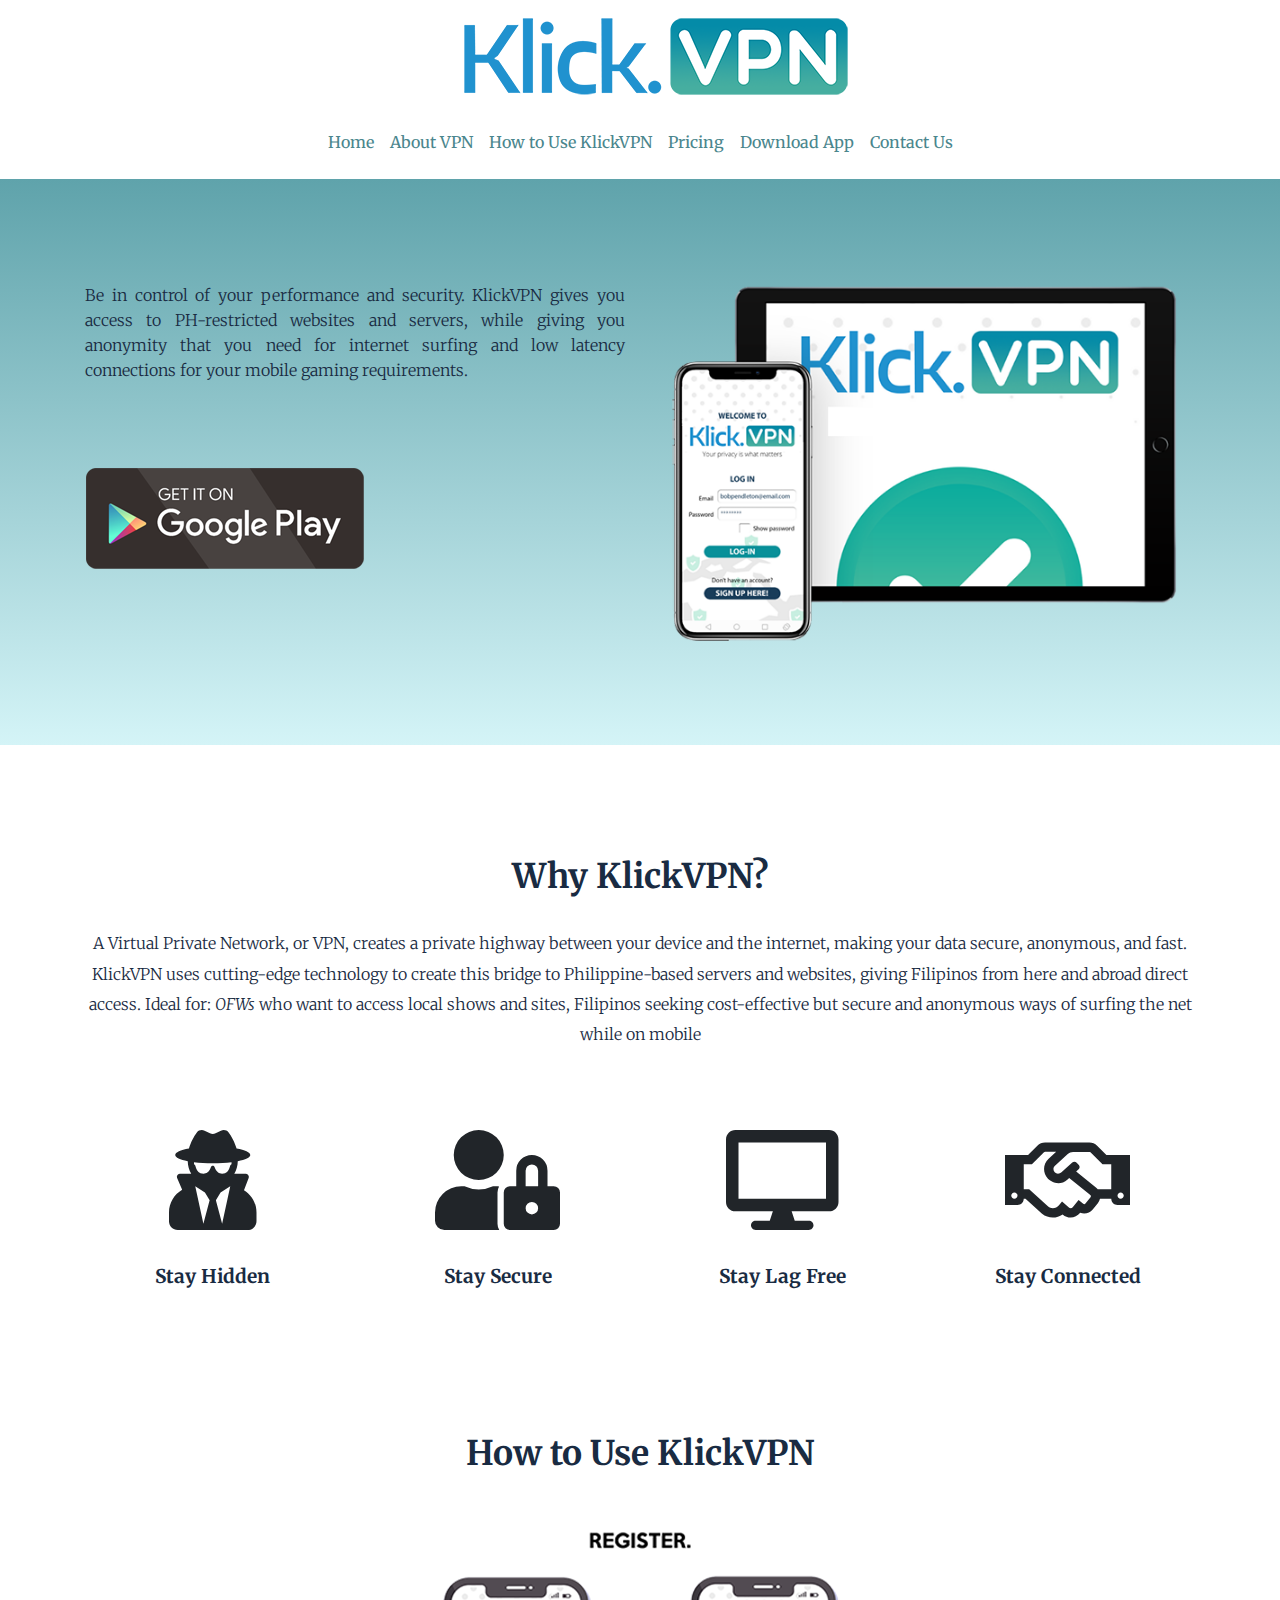
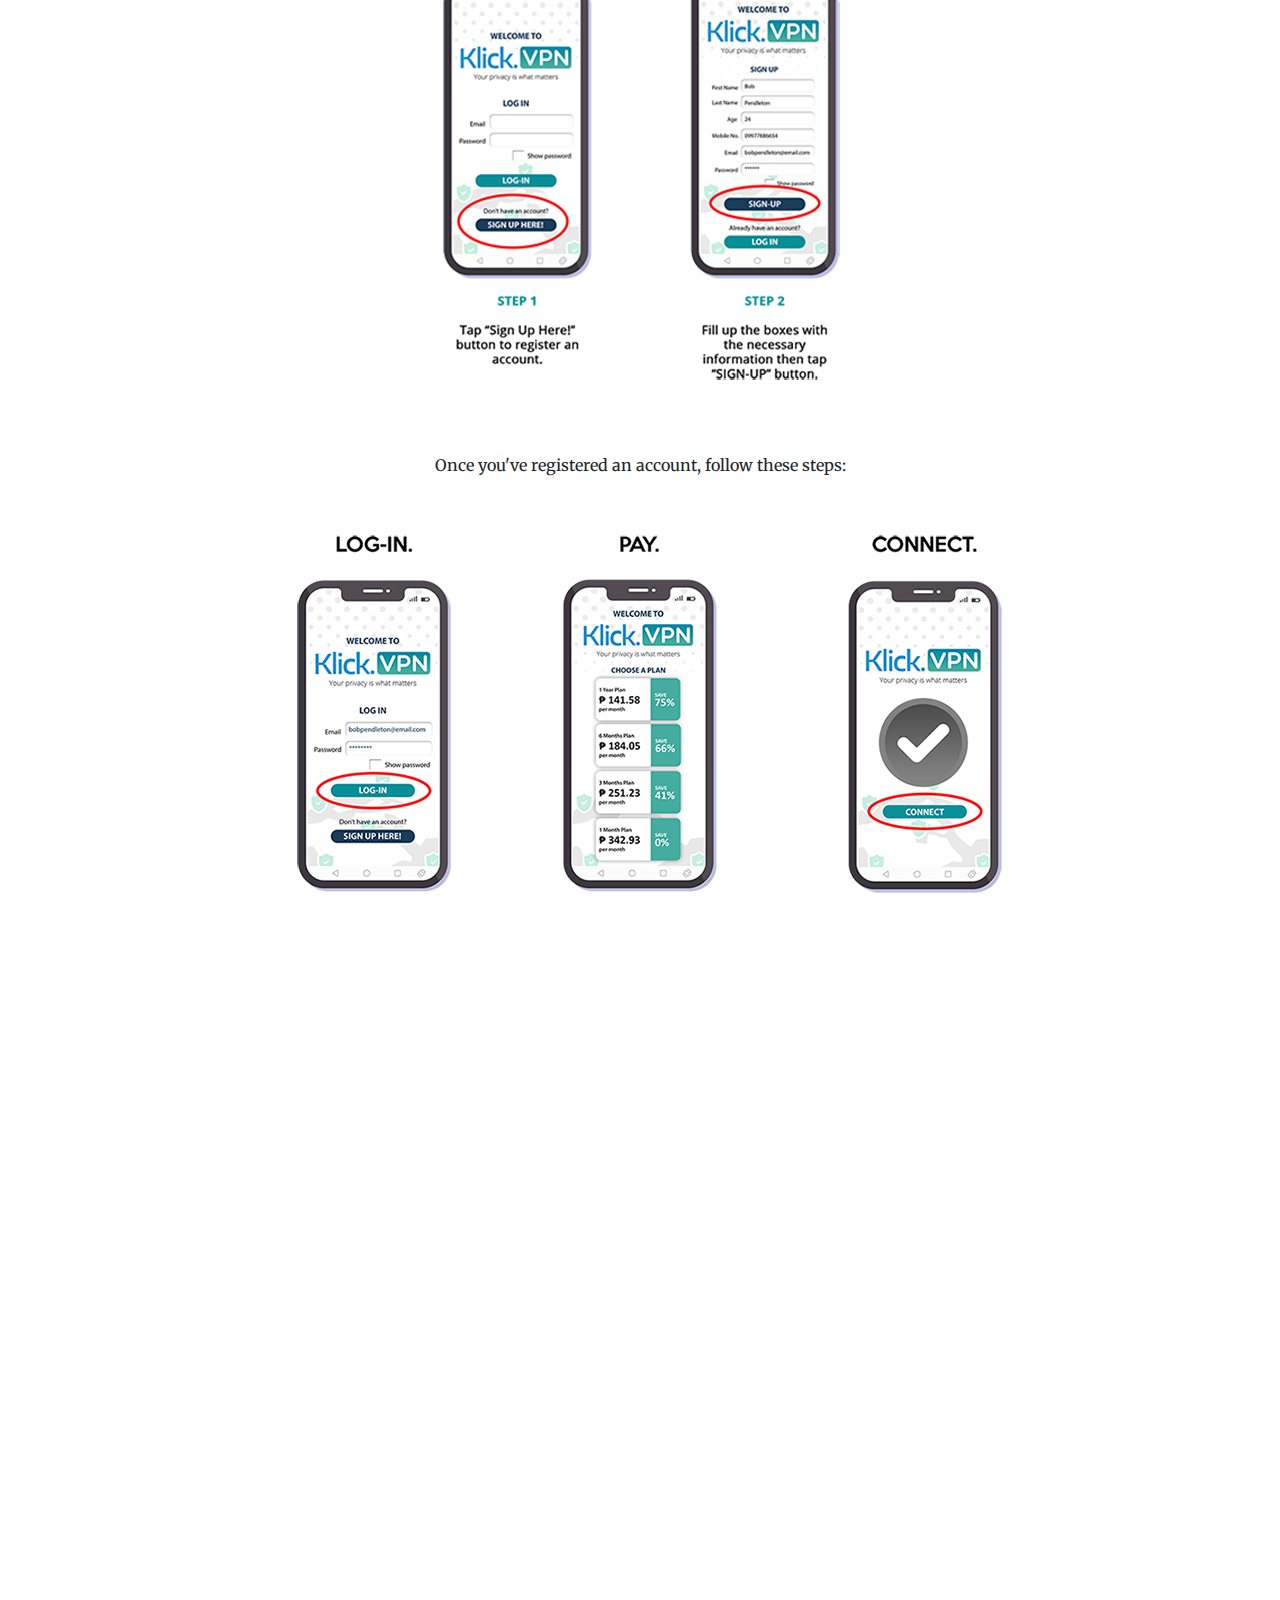
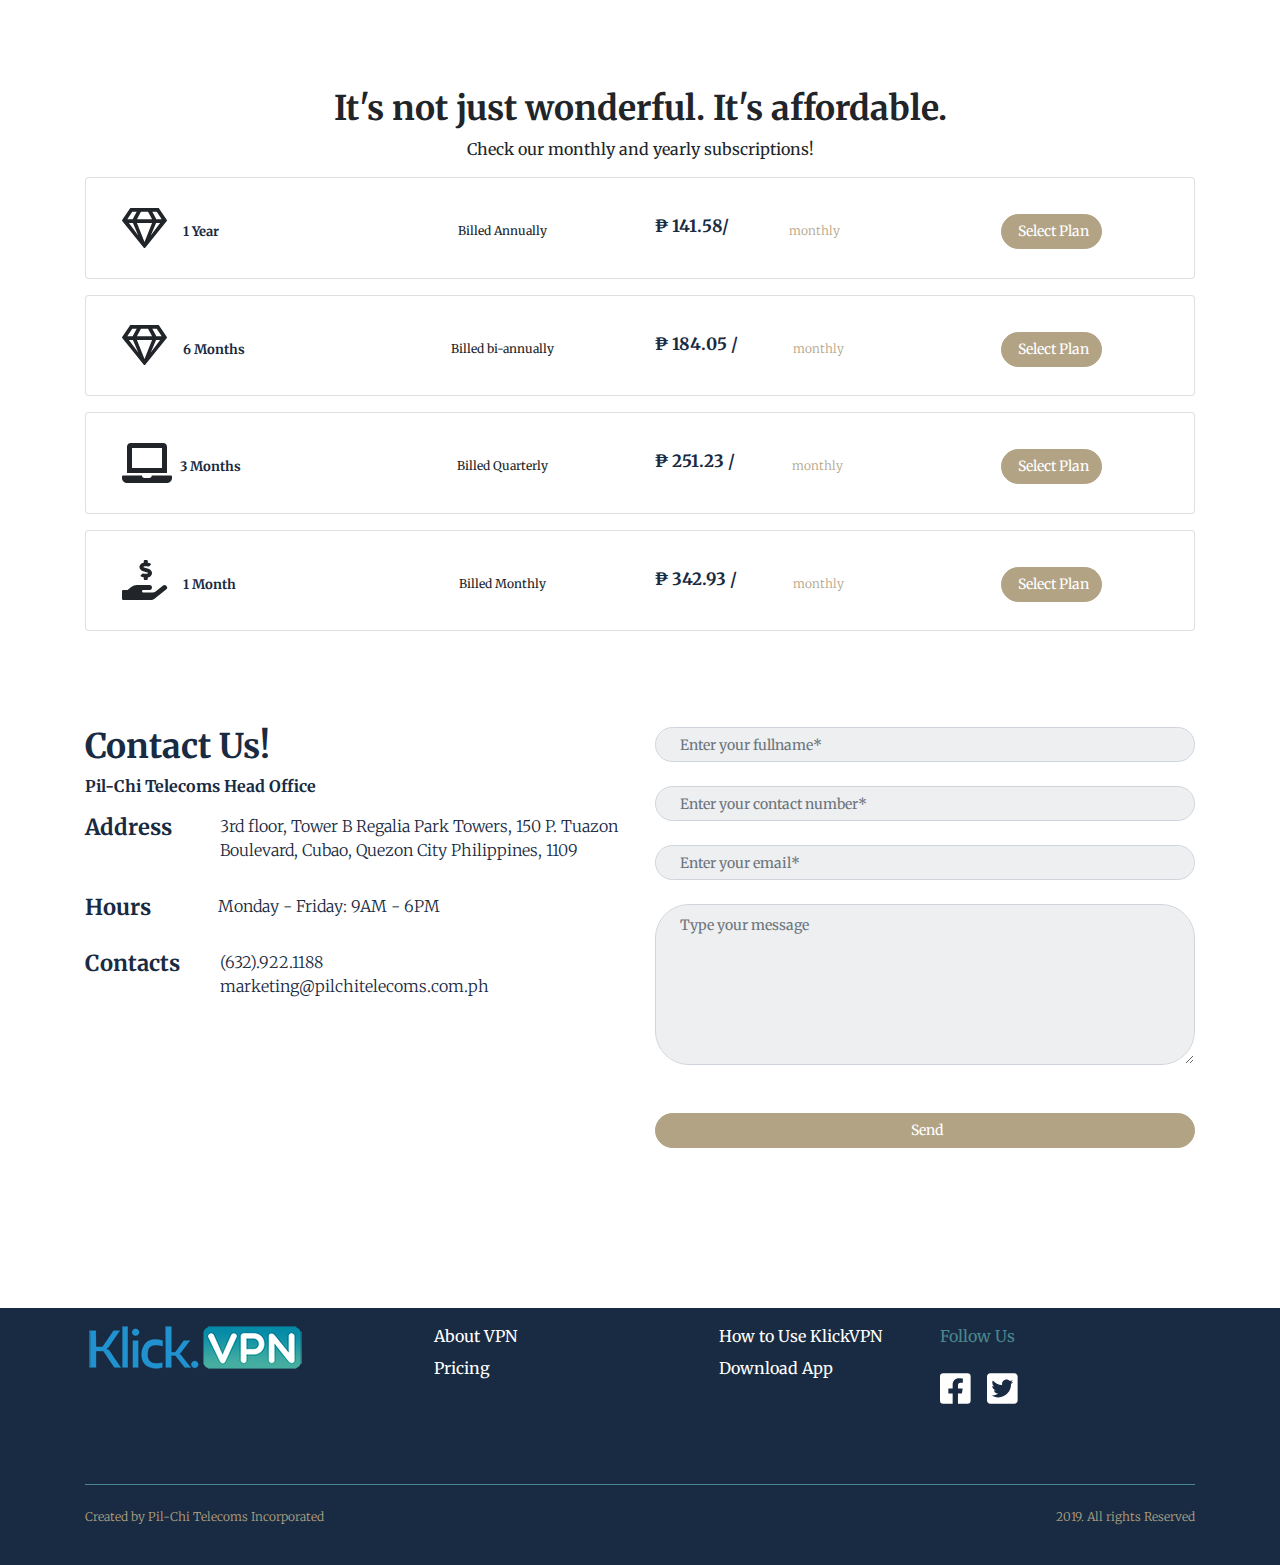
<file: KlickVPN/index.html>
<!DOCTYPE html>
<html lang="en">
  <head>
    <!-- Required meta tags -->
    <meta charset="utf-8">
    <meta name="viewport" content="width=device-width, initial-scale=1.0, shrink-to-fit=no">
    <!-- Bootstrap CSS -->
    <link rel="stylesheet" href="https://stackpath.bootstrapcdn.com/bootstrap/4.3.1/css/bootstrap.min.css" integrity="sha384-ggOyR0iXCbMQv3Xipma34MD+dH/1fQ784/j6cY/iJTQUOhcWr7x9JvoRxT2MZw1T" crossorigin="anonymous">
    <link href="https://fonts.googleapis.com/css?family=Merriweather&display=swap" rel="stylesheet">
    <link rel="stylesheet" href="https://cdnjs.cloudflare.com/ajax/libs/animate.css/3.7.2/animate.min.css">
    <link rel="icon" href="images/klickvpnicon.png">
    <link rel="stylesheet" href="css/all.css">
    <link rel="stylesheet" href="css/style.css">

    <title>KlickVPN | Home</title>
  </head>
  <body>
    <nav class="navbar navbar-default navbar-expand-md">          
        <button class="navbar-toggler navbar-light order-first nav-btn" id="navbar-adjust" type="button" data-toggle="collapse" data-target="#navbar-click" aria-controls="navbar" aria-expanded="false" aria-label="Toggle navigation">
        <span class="navbar-toggler-icon"></span> 
        </button> 
        <div class="container justify-content-center">
            <div class="navbar-header">
                <div class="navbar-brand nav-align">
                    <span class="logo-adjust">
                        <a href="#" class="logo-content">
                            <img class="logo-image" src="images/logo klickvpn.png" alt="logo">
                        </a> 
                    </span>                                     
                </div>
            </div>   
        </div>
    </nav>
    <div class="navbar navbar-default navbar-expand-md nav-pos">
        <div class="collapse navbar-collapse justify-content-center" id="navbar-click">
            <ul class="navbar-nav nav-adjust">
                <li class="nav-item nav-adjust"><a class="nav-link" href="#banner">Home</a></li>
                <li class="nav-item nav-adjust"><a class="nav-link" href="#about">About VPN</a></li>
                <li class="nav-item nav-adjust"><a class="nav-link" href="#how-to">How to Use KlickVPN</a></li>
                <li class="nav-item nav-adjust"><a class="nav-link" href="#pricing">Pricing</a></li>
                <li class="nav-item nav-adjust"><a class="nav-link" href="https://play.google.com/store/apps/details?id=com.wxy.pilchiprod" target="_blank">Download App</a></li>
                <li class="nav-item nav-adjust"><a class="nav-link" href="#contact">Contact Us</a></li>
            </ul>
        </div>
    </div>

    <section class="banner" id="banner">
        <div class="container">
            <div class="row animated fadeInUp">
                <div class="col-sm-6 text-adjust">
                    <p class="text"><span>Be in control of your performance and security. KlickVPN gives you access to PH-restricted websites and servers, while giving you anonymity that you need for internet surfing and low latency connections for your mobile gaming requirements.</span></p>                 
                    <a href="https://play.google.com/store/apps/details?id=com.wxy.pilchiprod" target="_blank" class="google-mini">
                        <img class="goolge-img-mini" src="images/google-play-mini.png" alt="google-play">
                    </a> 
                </div>                 
                <div class="col-sm-6">
                    <img class="img-fluid image-banner" src="images/phones.png" alt="banner">
                </div>
            </div>
        </div>     
    </section>

    <section class="about-section" id="about">
        <div class="container text-center">
            <h2 class="dl-text"><span>Why KlickVPN?</span></h2>
            <p class="text-about"><span>A Virtual Private Network, or VPN, creates a private highway between your device and the internet, making your data secure, anonymous, and fast. KlickVPN uses cutting-edge technology to create this bridge to Philippine-based servers and websites, giving Filipinos from here and abroad direct access. Ideal for: <em>OFWs</em> who want to access local shows and sites, Filipinos seeking cost-effective but secure and
            anonymous ways of surfing the net while on mobile</span></p>
            <div class="row">
                <div class="col-sm-3 col-6">
                    <i class="fas fa-user-secret size"></i>
                    <p class="text-content"><span>Stay Hidden</span></p>
                </div>
                <div class="col-sm-3 col-6">
                    <i class="fas fa-user-lock size"></i>
                    <p class="text-content"><span>Stay Secure</span></p>
                </div>
                <div class="col-sm-3 col-6">
                    <i class="fas fa-desktop size"></i>
                    <p class="text-content"><span>Stay Lag Free</span></p>
                </div>
                <div class="col-sm-3 col-6">
                    <i class="far fa-handshake size"></i>
                    <p class="text-content"><span>Stay Connected</span></p>
                </div>
            </div>
        </div>
    </section>

    <section class="how-to" id="how-to">
        <div class="container text-center">
            <h2 class="dl-text"><span>How to Use KlickVPN</span></h2>
            <div class="register">
                <img class="img-fluid" src="images/how to use klickvpn2.png" alt="How-to-Use-klickVPN" />
                <p class="text-how"><span>Once you've registered an account, follow these steps:</span></p>
                <img class="img-fluid" src="images/how to use klickvpn3.png" alt="How-to-use-klickVPN" />
            </div>

            <div class="embed-responsive embed-responsive-16by9">
                <iframe class="embed-responsive-item" src="https://www.youtube.com/embed/8G-KDnGAmwQ?rel=0&autoplay=1&loop=1&playlist=8G-KDnGAmwQ" frameborder="0" allow="accelerometer; autoplay; encrypted-media; gyroscope; picture-in-picture" allowfullscreen></iframe>
                <!-- <iframe class="embed-responsive-item" src="https://www.youtube.com/watch?v=8G-KDnGAmwQ" allowfullscreen></iframe> -->
            </div>
        </div>    
    </section>

    <section class="pricing-section" id="pricing">
        <div class="container">
            <h2 class="text-pricing text-center"><span>It's not just wonderful. It's affordable.</span></h2>
            <p class="text-center"><span>Check our monthly and yearly subscriptions!</span></p>
            <!-- First Card -->
            <div class="card">
                <div class="card-body">
                    <div class="row">
                        <div class="col-sm-3">                           
                            <div class="media">
                                <i class="far fa-gem pricing-icon align-self-center mr-3"></i>
                                <div class="media-body text-icon text-year">
                                    <p>1 Year</p>
                                </div>
                            </div>
                        </div>
                        <div class="col col-sm-3">
                            <p class="text-card text-center">Billed Annually</p>
                        </div>
                        <div class="col col-sm-3">
                            <div class="media price-adjust text-center">
                                <p class="text-price"><span>₱ 141.58/ </span></p>
                                <div class="media-body second-text">
                                    <p> monthly</p>
                                </div>
                            </div>
                        </div>
                        <div class="col col-sm-3 text-center">
                            <a href="https://play.google.com/store/apps/details?id=com.wxy.pilchiprod" target="_blank" class="btn btn-color price-adjust">Select Plan</a>
                        </div>
                    </div>
                </div>
            </div>
            <!-- Second Card -->
            <div class="card">
                <div class="card-body">
                    <div class="row">
                        <div class="col-sm-3">                           
                            <div class="media">
                                <i class="far fa-gem pricing-icon align-self-center mr-3"></i>
                                <div class="media-body text-icon">
                                    <p>6 Months</p>
                                </div>
                            </div>
                        </div>
                        <div class="col-sm-3">
                            <p class="text-card text-center">Billed bi-annually</p>
                        </div>
                        <div class="col-sm-3">
                            <div class="media price-adjust text-center">
                                <p class="text-price"><span>₱ 184.05 / </span></p>
                                <div class="media-body second-text">
                                    <p> monthly</p>
                                </div>
                            </div>
                        </div>
                        <div class="col-sm-3 text-center">
                            <a href="https://play.google.com/store/apps/details?id=com.wxy.pilchiprod" target="_blank" class="btn btn-color price-adjust">Select Plan</a>
                        </div>
                    </div>
                </div>
            </div>
            <!-- Third card -->
            <div class="card">
                <div class="card-body">
                    <div class="row">
                        <div class="col-sm-3">                           
                            <div class="media">
                                <i class="fas fa-laptop pricing-icon align-self-center mr-2"></i>
                                <div class="media-body text-icon">
                                    <p>3 Months</p>
                                </div>
                            </div>
                        </div>
                        <div class="col-sm-3">
                            <p class="text-card text-center">Billed Quarterly</p>
                        </div>
                        <div class="col-sm-3">
                            <div class="media price-adjust text-center">
                                <p class="text-price"><span>₱ 251.23 / </span></p>
                                <div class="media-body second-text">
                                    <p> monthly</p>
                                </div>
                            </div>
                        </div>
                        <div class="col-sm-3 text-center">
                            <a href="https://play.google.com/store/apps/details?id=com.wxy.pilchiprod" target="_blank" class="btn btn-color price-adjust">Select Plan</a>
                        </div>
                    </div>
                </div>
            </div>
            <!-- Last Card -->
            <div class="card">
                <div class="card-body">
                    <div class="row">
                        <div class="col-sm-3">                           
                            <div class="media">
                                <i class="fas fa-hand-holding-usd pricing-icon align-self-center mr-3"></i>
                                <div class="media-body text-icon">
                                    <p>1 Month</p>
                                </div>
                            </div>
                        </div>
                        <div class="col-sm-3">
                            <p class="text-card text-center">Billed Monthly</p>
                        </div>
                        <div class="col-sm-3">
                            <div class="media price-adjust text-center">
                                <p class="text-price"><span>₱ 342.93 / </span></p>
                                <div class="media-body second-text">
                                    <p> monthly</p>
                                </div>
                            </div>
                        </div>
                        <div class="col-sm-3 text-center">
                            <a href="https://play.google.com/store/apps/details?id=com.wxy.pilchiprod" target="_blank" class="btn btn-color price-adjust">Select Plan</a>
                        </div>
                    </div>
                </div>
            </div>
        </div>
    </section>

    <section class="contact-us" id="contact">
        <div class="container">
            <div class="row">
                <div class="col-sm-6">
                    <h1 class="contact-text">Contact Us!</h1>
                    <p class="mt-2"><span class="sub-text">Pil-Chi Telecoms Head Office</span></p>
                    <div class="media mb-3">
                        <h3 class="sub2-text">Address</h3>
                        <div class="media-body ml-5 m-view">
                            <p><span class="sub-span">3rd floor, Tower B Regalia Park Towers, 150 P. Tuazon Boulevard, Cubao, Quezon City Philippines, 1109</span></p>
                        </div>                       
                    </div>
                    <div class="media mb-3">
                        <h3 class="sub2-text">Hours</h3>
                        <div class="media-body ml-text m-view">
                            <p><span class="sub-span">Monday - Friday: 9AM - 6PM</span></p>
                        </div>                       
                    </div>
                    <div class="media mb-3">
                        <h3 class="sub2-text">Contacts</h3>
                        <div class="media-body ml-textUI m-view">
                            <p><span class="sub-span">(632).922.1188</span></p>
                            <p class="textUI-adjust"><span class="sub-span">marketing@pilchitelecoms.com.ph</span></p>
                        </div>                       
                    </div>
                </div>
                <div class="col-sm-6">
                    <form action="#">
                        <div class="form-group">
                            <input type="text" class="form-control" placeholder="Enter your fullname*">
                        </div>
                        <div class="form-group">
                            <input type="tel" class="form-control" pattern="[0-9]{3}-[0-9]{2}-[0-9]{3}" placeholder="Enter your contact number*">
                        </div>
                        <div class="form-group">
                            <input type="text" class="form-control" placeholder="Enter your email*">
                        </div>
                        <div class="form-group">
                            <textarea class="form-control" cols="30" rows="8" placeholder="Type your message"></textarea>
                        </div>
                        <button type="submit" class="btn btn-color btn-block mt-5">Send</button>
                    </form>
                </div>
            </div>              
        </div>
    </section>

    <footer class="footer py-3">
        <div class="container">
            <div class="row">
                <div class="col-sm-3">
                    <div class="footer-logo">
                        <a href="#">
                            <img src="images/logo klickvpn-2.png" alt="footer-logo">
                        </a>
                    </div>
                </div>
                <div class="col-sm-3">
                    <ul class="nav flex-column">
                        <li class="nav-item">
                            <a href="#about" class="nav-link custom-link">About VPN</a>
                        </li>
                        <li class="nav-item">
                            <a href="#pricing" class="nav-link custom-link">Pricing</a>
                        </li>
                    </ul>
                </div>
                <div class="col-sm-3">
                    <ul class="nav flex-column">
                        <li class="nav-item">
                            <a href="#how-to" class="nav-link custom-link">How to Use KlickVPN</a>
                        </li>
                        <li class="nav-item">
                            <a href="https://play.google.com/store/apps/details?id=com.wxy.pilchiprod" target="_blank" class="nav-link custom-link">Download App</a>
                        </li>
                    </ul>
                </div>
                <div class="col-sm-3">
                    <p><span class="footer-text">Follow Us</span></p>
                    <ul class="nav icon-adjust">
                        <li class="nav-item">
                            <a href="https://www.facebook.com/klickzonesph" target="_blank" class="nav-link custom-link custom-size"><i class="fab fa-facebook-square"></i></a>
                        </li>
                        <li class="nav-item">
                            <a href="https://twitter.com/klickzones" target="_blank" class="nav-link custom-link custom-size"><i class="fab fa-twitter-square"></i></a>
                        </li>
                    </ul>
                </div>
            </div> 
            <hr> 
            <div class="row">
                <div class="col-sm-6 f-view">
                    <p><span class="caption">Created by Pil-Chi Telecoms Incorporated</span></p>
                </div>   
                <div class="col-sm-6 f-view">
                    <p class="float-right"><span class="caption">2019. All rights Reserved</span></p>
                </div> 
            </div>
        </div>       
    </footer>


    <!-- Optional JavaScript -->
    <!-- jQuery first, then Popper.js, then Bootstrap JS -->
    <script src="https://code.jquery.com/jquery-3.3.1.slim.min.js" integrity="sha384-q8i/X+965DzO0rT7abK41JStQIAqVgRVzpbzo5smXKp4YfRvH+8abtTE1Pi6jizo" crossorigin="anonymous"></script>
    <script src="https://cdnjs.cloudflare.com/ajax/libs/popper.js/1.14.7/umd/popper.min.js" integrity="sha384-UO2eT0CpHqdSJQ6hJty5KVphtPhzWj9WO1clHTMGa3JDZwrnQq4sF86dIHNDz0W1" crossorigin="anonymous"></script>
    <script src="https://stackpath.bootstrapcdn.com/bootstrap/4.3.1/js/bootstrap.min.js" integrity="sha384-JjSmVgyd0p3pXB1rRibZUAYoIIy6OrQ6VrjIEaFf/nJGzIxFDsf4x0xIM+B07jRM" crossorigin="anonymous"></script>
    <script src="js/all.js"></script>
    <script src="js/main.js"></script>
  </body>
</html>
</file>
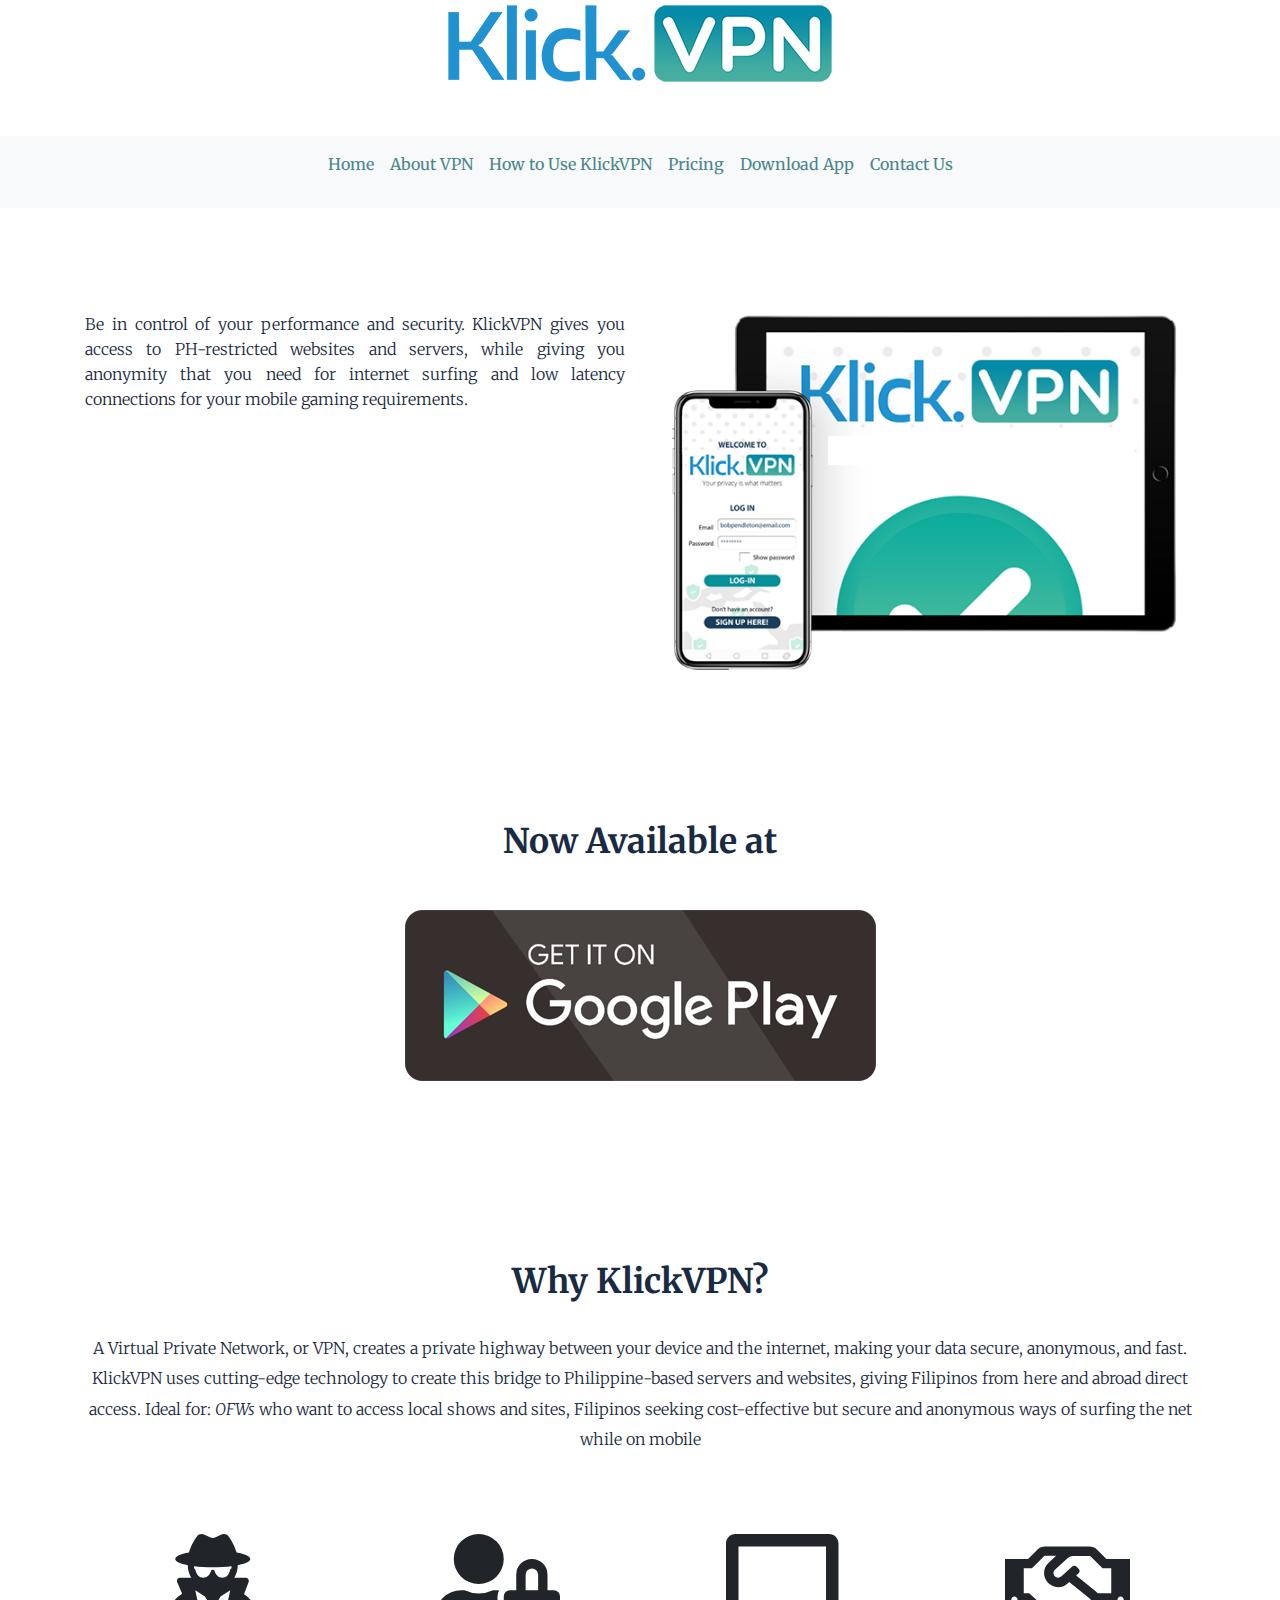
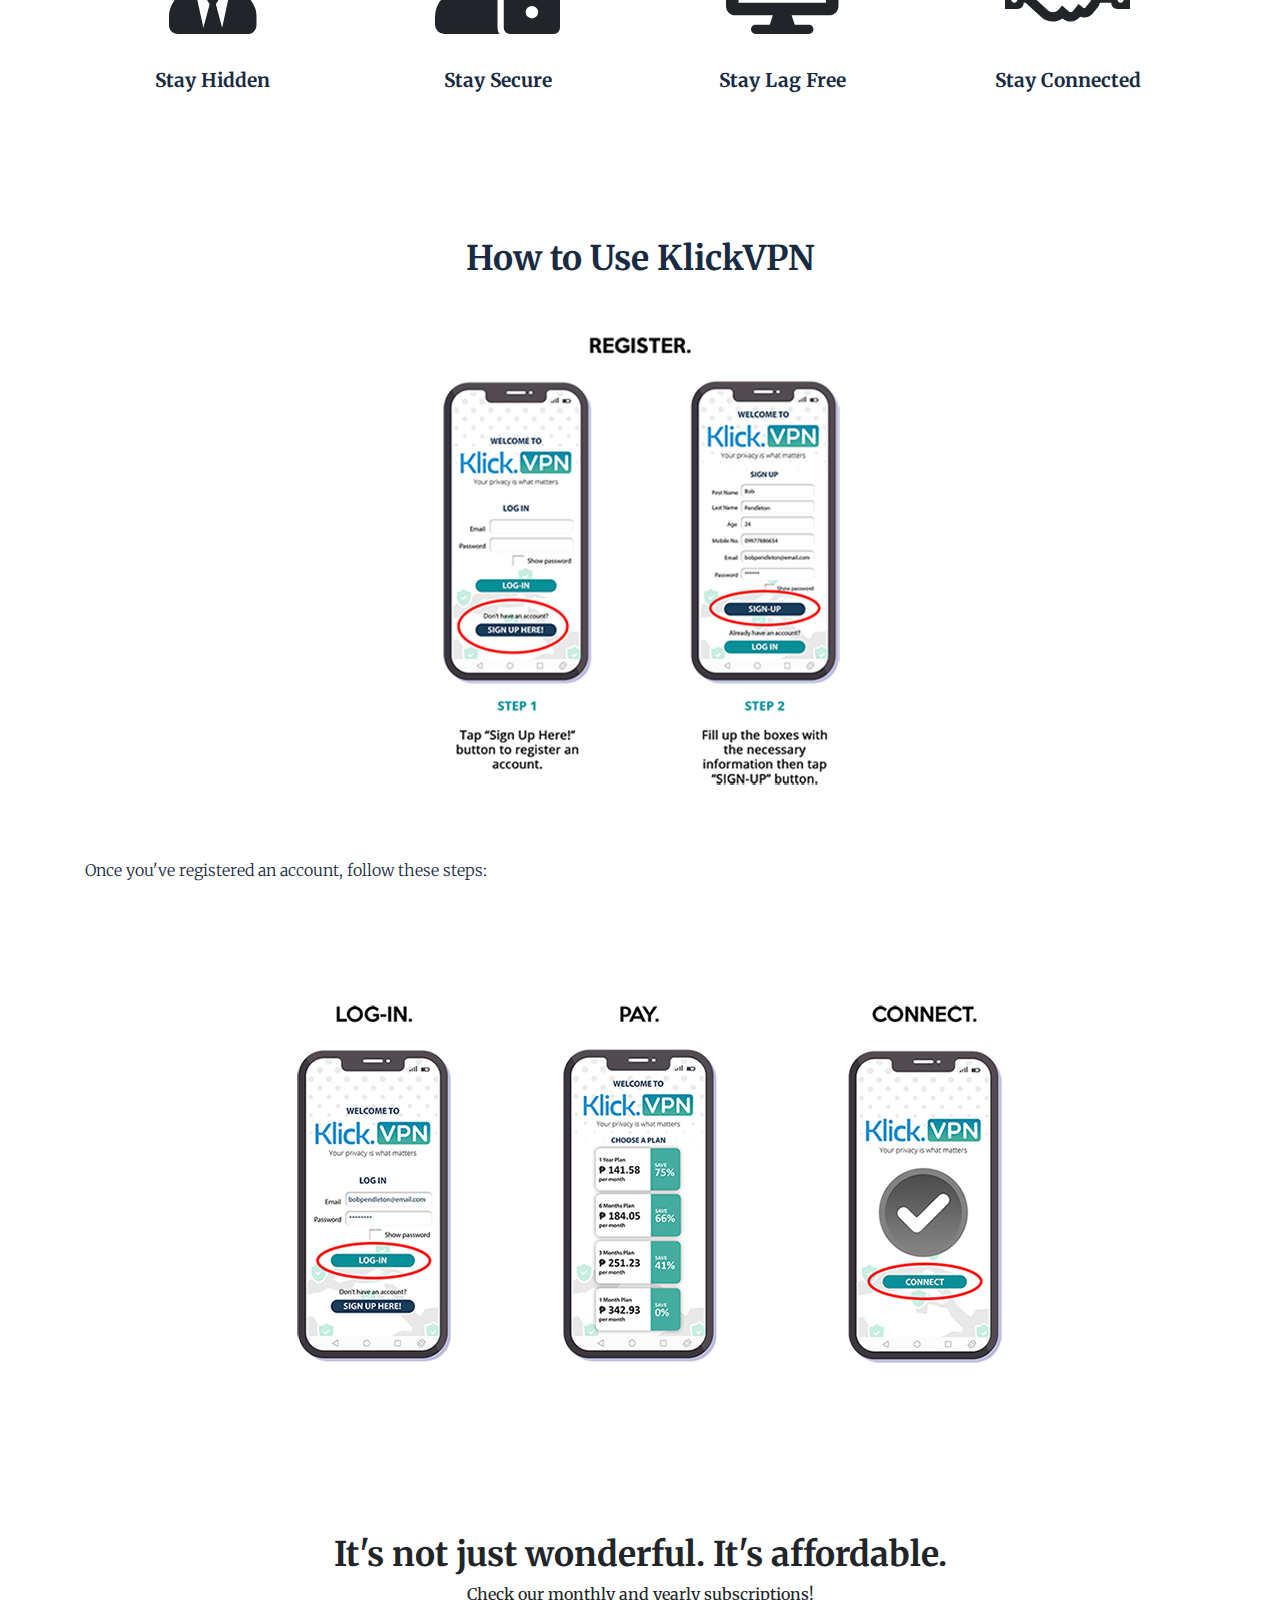
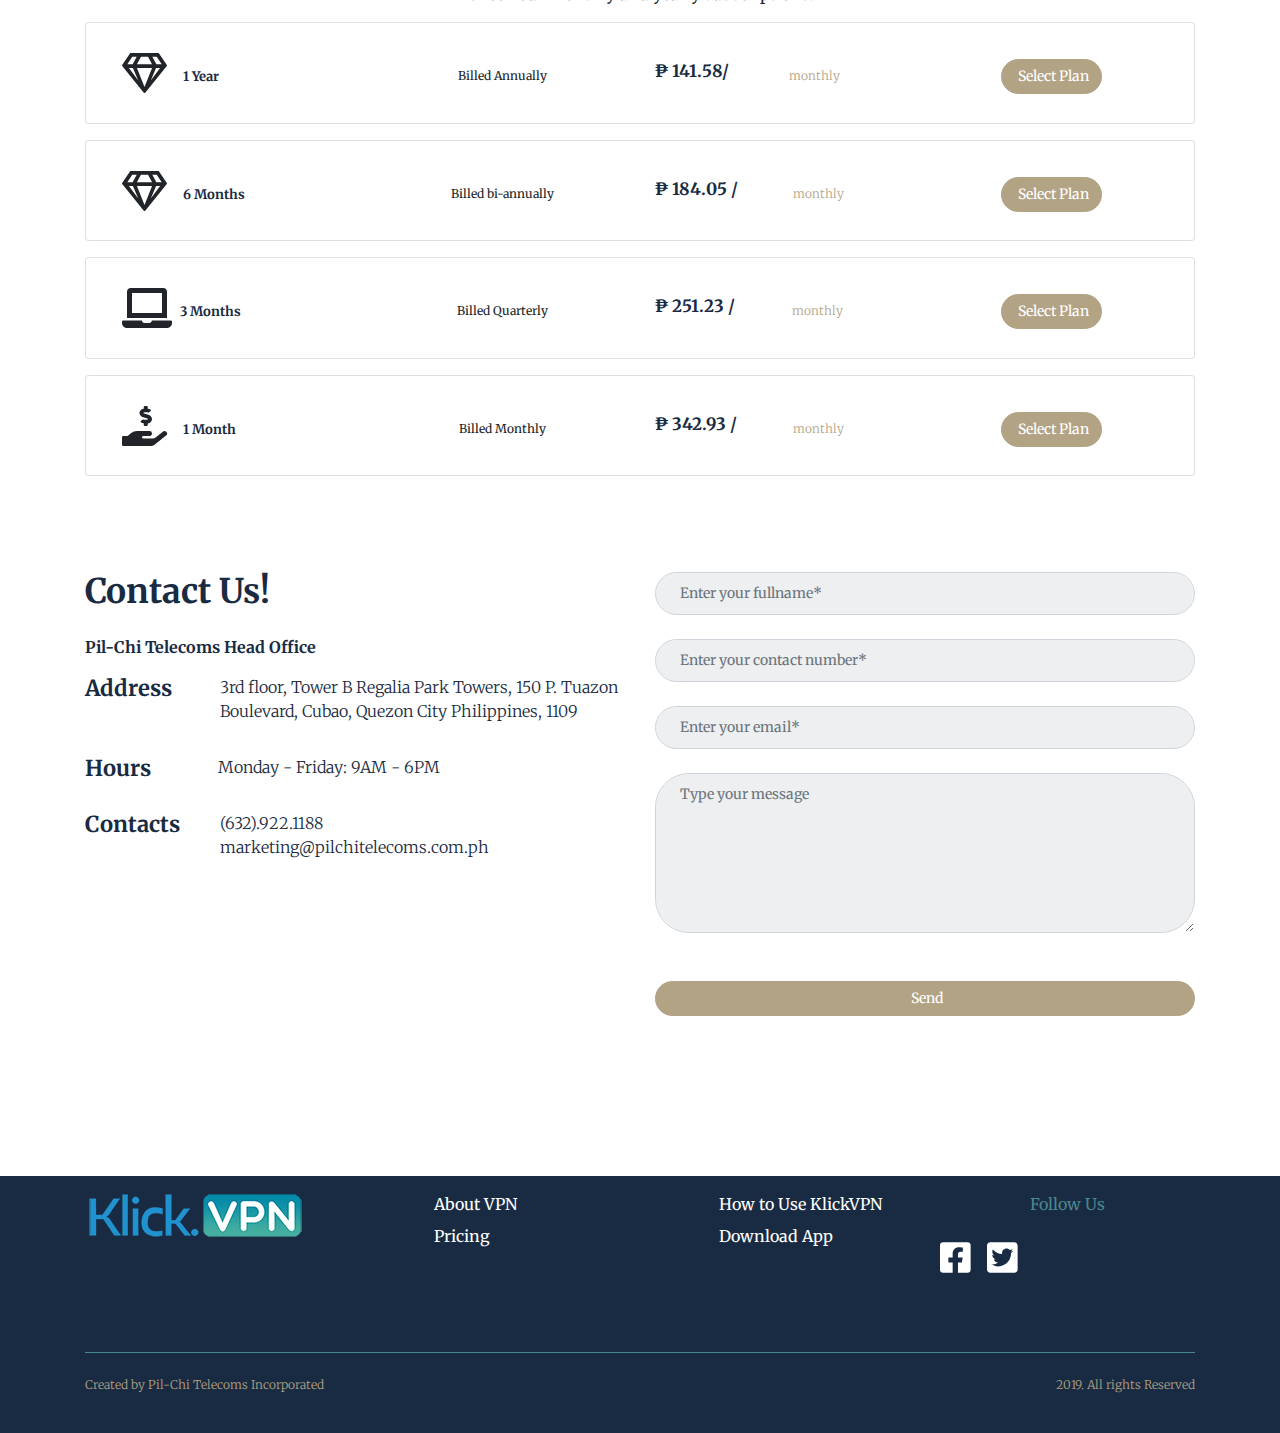
<file: KlickVPN/index-test.html>
<!DOCTYPE html>
    <head>
        <meta charset="utf-8"> 
        <meta name="viewport" content="width=device-width, initial-scale=1, shrink-to-fit=no">
        <link rel="stylesheet" href="https://maxcdn.bootstrapcdn.com/bootstrap/4.0.0/css/bootstrap.min.css" integrity="sha384-Gn5384xqQ1aoWXA+058RXPxPg6fy4IWvTNh0E263XmFcJlSAwiGgFAW/dAiS6JXm" crossorigin="anonymous">
        <link href="https://fonts.googleapis.com/css?family=Merriweather&display=swap" rel="stylesheet">
        <link rel="stylesheet" href="css/all.css">
        <link rel="stylesheet" href="css/style.css">

        <title>KlickVPN | Home</title>
    </head>

<body>
    <header>
        <div class="container">
            <div class="logo-wrapper text-center">
                <img src="images/logo klickvpn.png" alt="logo">
            </div>
        </div>

        <nav class="navbar navbar-expand-md navbar-light bg-light">
            <button class="navbar-toggler" type="button" data-toggle="collapse" data-target="#navbarNavDropdown" aria-controls="navbarNavDropdown" aria-expanded="false" aria-label="Toggle navigation">
                <span class="navbar-toggler-icon"></span>
            </button>
            <div class="collapse navbar-collapse justify-content-center" id="navbarNavDropdown">
                <ul class="navbar-nav">
                    <li class="nav-item">
                        <a class="nav-link" href="#">Home <span class="sr-only">(current)</span></a>
                    </li>
                    <li class="nav-item">
                        <a class="nav-link" href="#">About VPN</a>
                    </li>
                    <li class="nav-item">
                        <a class="nav-link" href="#">How to Use KlickVPN</a>
                    </li>
                    <li class="nav-item">
                        <a class="nav-link" href="#">Pricing</a>
                    </li>
                    <li class="nav-item">
                        <a class="nav-link" href="#">Download App</a>
                    </li>
                    <li class="nav-item">
                        <a class="nav-link" href="#">Contact Us</a>
                    </li>
                </ul>
            </div>
        </nav>
    </header>

    <section class="cover-banner">
        <div class="container">
            <div class="row">
                <div class="col-6 text-adjust">
                    <p class="text"><span>Be in control of your performance and security. KlickVPN gives you access to PH-restricted websites and servers, while giving you anonymity that you need for internet surfing and low latency connections for your mobile gaming requirements.</span></p>
                </div>
                <div class="col-6">
                    <img class="img-fluid image-banner" src="images/phones.png" alt="banner">
                </div>
            </div>
        </div>     
    </section>

    <section class="dl-section">
        <div class="container text-center">
            <h2 class="dl-text"><span>Now Available at</span></h2>
            <div class="google">
                <img src="images/google-play.png" alt="google-play">
            </div>
        </div>
    </section>

    <section class="about-section">
        <div class="container text-center">
            <h2 class="dl-text"><span>Why KlickVPN?</span></h2>
            <p class="text-about"><span>A Virtual Private Network, or VPN, creates a private highway between your device and the internet, making your data secure, anonymous, and fast. KlickVPN uses cutting-edge technology to create this bridge to Philippine-based servers and websites, giving Filipinos from here and abroad direct access. Ideal for: <em>OFWs</em> who want to access local shows and sites, Filipinos seeking cost-effective but secure and
            anonymous ways of surfing the net while on mobile</span></p>
            <div class="row">
                <div class="col-sm-3">
                    <i class="fas fa-user-secret size"></i>
                    <p class="text-content"><span>Stay Hidden</span></p>
                </div>
                <div class="col-sm-3">
                    <i class="fas fa-user-lock size"></i>
                    <p class="text-content"><span>Stay Secure</span></p>
                </div>
                <div class="col-sm-3">
                    <i class="fas fa-desktop size"></i>
                    <p class="text-content"><span>Stay Lag Free</span></p>
                </div>
                <div class="col-sm-3">
                    <i class="far fa-handshake size"></i>
                    <p class="text-content"><span>Stay Connected</span></p>
                </div>
            </div>
        </div>
    </section>

    <section class="how-to">
        <div class="container text-center">
            <h2 class="dl-text"><span>How to Use KlickVPN</span></h2>
            <div class="register">
                <img class="img-fluid" src="images/how to use klickvpn2.png" alt="How-to-Use-klickVPN" />
                <h2 class="text"><span>Once you've registered an account, follow these steps:</span></h2>
                <img class="img-fluid" src="images/how to use klickvpn3.png" alt="How-to-use-klickVPN" />
            </div>
        </div>
    </section>

    <section class="pricing-section">
        <div class="container">
            <h2 class="text-pricing text-center"><span>It's not just wonderful. It's affordable.</span></h2>
            <p class="text-center"><span>Check our monthly and yearly subscriptions!</span></p>
            <!-- First Card -->
            <div class="card">
                <div class="card-body">
                    <div class="row">
                        <div class="col-sm-3">                           
                            <div class="media">
                                <i class="far fa-gem pricing-icon align-self-center mr-3"></i>
                                <div class="media-body text-icon">
                                    <p>1 Year</p>
                                </div>
                            </div>
                        </div>
                        <div class="col-sm-3">
                            <p class="text-card text-center">Billed Annually</p>
                        </div>
                        <div class="col-sm-3">
                            <div class="media price-adjust text-center">
                                <p class="text-price"><span>₱ 141.58/ </span></p>
                                <div class="media-body second-text">
                                    <p> monthly</p>
                                </div>
                            </div>
                        </div>
                        <div class="col-sm-3 text-center">
                            <button type="button" class="btn btn-color price-adjust">Select Plan</button>
                        </div>
                    </div>
                </div>
            </div>
            <!-- Second Card -->
            <div class="card">
                <div class="card-body">
                    <div class="row">
                        <div class="col-sm-3">                           
                            <div class="media">
                                <i class="far fa-gem pricing-icon align-self-center mr-3"></i>
                                <div class="media-body text-icon">
                                    <p>6 Months</p>
                                </div>
                            </div>
                        </div>
                        <div class="col-sm-3">
                            <p class="text-card text-center">Billed bi-annually</p>
                        </div>
                        <div class="col-sm-3">
                            <div class="media price-adjust text-center">
                                <p class="text-price"><span>₱ 184.05 / </span></p>
                                <div class="media-body second-text">
                                    <p> monthly</p>
                                </div>
                            </div>
                        </div>
                        <div class="col-sm-3 text-center">
                            <button type="button" class="btn btn-color price-adjust">Select Plan</button>
                        </div>
                    </div>
                </div>
            </div>
            <!-- Third card -->
            <div class="card">
                <div class="card-body">
                    <div class="row">
                        <div class="col-sm-3">                           
                            <div class="media">
                                <i class="fas fa-laptop pricing-icon align-self-center mr-2"></i>
                                <div class="media-body text-icon">
                                    <p>3 Months</p>
                                </div>
                            </div>
                        </div>
                        <div class="col-sm-3">
                            <p class="text-card text-center">Billed Quarterly</p>
                        </div>
                        <div class="col-sm-3">
                            <div class="media price-adjust text-center">
                                <p class="text-price"><span>₱ 251.23 / </span></p>
                                <div class="media-body second-text">
                                    <p> monthly</p>
                                </div>
                            </div>
                        </div>
                        <div class="col-sm-3 text-center">
                            <button type="button" class="btn btn-color price-adjust">Select Plan</button>
                        </div>
                    </div>
                </div>
            </div>
            <!-- Last Card -->
            <div class="card">
                <div class="card-body">
                    <div class="row">
                        <div class="col-sm-3">                           
                            <div class="media">
                                <i class="fas fa-hand-holding-usd pricing-icon align-self-center mr-3"></i>
                                <div class="media-body text-icon">
                                    <p>1 Month</p>
                                </div>
                            </div>
                        </div>
                        <div class="col-sm-3">
                            <p class="text-card text-center">Billed Monthly</p>
                        </div>
                        <div class="col-sm-3">
                            <div class="media price-adjust text-center">
                                <p class="text-price"><span>₱ 342.93 / </span></p>
                                <div class="media-body second-text">
                                    <p> monthly</p>
                                </div>
                            </div>
                        </div>
                        <div class="col-sm-3 text-center">
                            <button type="button" class="btn btn-color price-adjust">Select Plan</button>
                        </div>
                    </div>
                </div>
            </div>
        </div>
    </section>

    <section class="contact-us">
        <div class="container">
            <div class="row">
                <div class="col-sm-6">
                    <h1 class="contact-text">Contact Us!</h1>
                    <p class="mt-4"><span class="sub-text">Pil-Chi Telecoms Head Office</span></p>
                    <div class="media mb-3">
                        <h3 class="sub2-text">Address</h3>
                        <div class="media-body ml-5">
                            <p><span class="sub-span">3rd floor, Tower B Regalia Park Towers, 150 P. Tuazon Boulevard, Cubao, Quezon City Philippines, 1109</span></p>
                        </div>                       
                    </div>
                    <div class="media mb-3">
                        <h3 class="sub2-text">Hours</h3>
                        <div class="media-body ml-text">
                            <p><span class="sub-span">Monday - Friday: 9AM - 6PM</span></p>
                        </div>                       
                    </div>
                    <div class="media mb-3">
                        <h3 class="sub2-text">Contacts</h3>
                        <div class="media-body ml-textUI">
                            <p><span class="sub-span">(632).922.1188</span></p>
                            <p class="textUI-adjust"><span class="sub-span">marketing@pilchitelecoms.com.ph</span></p>
                        </div>                       
                    </div>
                </div>
                <div class="col-sm-6">
                    <form action="#">
                        <div class="form-group">
                            <input type="text" class="form-control" placeholder="Enter your fullname*">
                        </div>
                        <div class="form-group">
                            <input type="tel" class="form-control" pattern="[0-9]{3}-[0-9]{2}-[0-9]{3}" placeholder="Enter your contact number*">
                        </div>
                        <div class="form-group">
                            <input type="text" class="form-control" placeholder="Enter your email*">
                        </div>
                        <div class="form-group">
                            <textarea class="form-control" cols="30" rows="8" placeholder="Type your message"></textarea>
                        </div>
                        <button type="submit" class="btn btn-color btn-block mt-5">Send</button>
                    </form>
                </div>
            </div>
            
        </div>
    </section>

    <footer class="footer py-3">
        <div class="container">
            <div class="row">
                <div class="col-sm-3">
                    <div class="footer-logo">
                        <a href="#">
                            <img src="images/logo klickvpn-2.png" alt="footer-logo">
                        </a>
                    </div>
                </div>
                <div class="col-sm-3">
                    <ul class="nav flex-column">
                        <li class="nav-item">
                            <a href="#" class="nav-link custom-link">About VPN</a>
                        </li>
                        <li class="nav-item">
                            <a href="#" class="nav-link custom-link">Pricing</a>
                        </li>
                    </ul>
                </div>
                <div class="col-sm-3">
                    <ul class="nav flex-column">
                        <li class="nav-item">
                            <a href="#" class="nav-link custom-link">How to Use KlickVPN</a>
                        </li>
                        <li class="nav-item">
                            <a href="#" class="nav-link custom-link">Download App</a>
                        </li>
                    </ul>
                </div>
                <div class="col-sm-3 text-center">
                    <p><span class="footer-text">Follow Us</span></p>
                    <ul class="nav icon-adjust">
                        <li class="nav-item">
                            <a href="#" class="nav-link custom-link custom-size"><i class="fab fa-facebook-square"></i></a>
                        </li>
                        <li class="nav-item">
                            <a href="#" class="nav-link custom-link custom-size"><i class="fab fa-twitter-square"></i></a>
                        </li>
                    </ul>
                </div>
            </div> 
            <hr> 
            <div class="row">
                <div class="col-sm-6">
                    <p><span class="caption">Created by Pil-Chi Telecoms Incorporated</span></p>
                </div>   
                <div class="col-sm-6">
                    <p class="float-right"><span class="caption">2019. All rights Reserved</span></p>
                </div> 
            </div>
        </div>       
    </footer>


    <script src="js/all.js"></script>
    <script src="https://code.jquery.com/jquery-3.2.1.slim.min.js" integrity="sha384-KJ3o2DKtIkvYIK3UENzmM7KCkRr/rE9/Qpg6aAZGJwFDMVNA/GpGFF93hXpG5KkN" crossorigin="anonymous"></script>
    <script src="https://cdnjs.cloudflare.com/ajax/libs/popper.js/1.12.9/umd/popper.min.js" integrity="sha384-ApNbgh9B+Y1QKtv3Rn7W3mgPxhU9K/ScQsAP7hUibX39j7fakFPskvXusvfa0b4Q" crossorigin="anonymous"></script>
    <script src="https://maxcdn.bootstrapcdn.com/bootstrap/4.0.0/js/bootstrap.min.js" integrity="sha384-JZR6Spejh4U02d8jOt6vLEHfe/JQGiRRSQQxSfFWpi1MquVdAyjUar5+76PVCmYl" crossorigin="anonymous"></script>
</body>
</html>
</file>
<file: KlickVPN/css/style.css>
/* Font Colors
Navs
#4A868D
Banner text
#192B42

Footer
#192b42

Input Color
#6c7a8c1f

Span & Button 
#B2A385 */

html, body {
    font-family: Merriweather, serif;
    font-size: 16px;
    height: 100%;
    width: 100%;
    margin: 0;
    padding: 0;
    scroll-behavior: smooth;
}

.nav-btn {
    position: absolute;
    width: 40px;
    margin-top: .5rem;
}

.navbar-brand {
    width: 100%;
    height: auto;
    margin: 0 auto;
    min-height: 70px;
}

.nav-align {
    padding-left: 2rem;
    align-items: center;
    width: 100%;
    max-width: calc(100% - 100px);
}

.logo-content, img {
    height: auto;
}

.logo-adjust {
    display: inline-block;
    position: relative;
}

.logo-image {
    cursor: pointer;
    display: flex;
    padding-bottom: 0;
}

.nav-pos {
    width: 100%;
    padding: 0 20px 1px;
    align-items: center;
    order: 1;
}

a.nav-link {
    color: #4A868D !important;
    font-size: 16px;
    cursor: pointer;
}

.collapse {
    padding-bottom: 1rem;
}

.banner {
    background: linear-gradient(0deg,#d4f4f7 0%, #5fa3ab 100%);
    top: 0;
    right: 0;
    bottom: 0;
    left: 0;
    overflow: hidden;
    z-index: -2;
    border-radius: inherit;
}


.text-adjust {
    margin-top: 10rem;
    display: block;
}

.text {
    color: #192B42;
    font-size: 16px;
    line-height: 1.56;
    letter-spacing: 1;
    font-weight: 300;
    margin-bottom: 5rem;
    text-align: justify;
}

.image-banner {
   width: 127%;
   margin-top: 6rem;
   margin-bottom: 3rem;
}


.dl-text {
    margin-top: 3rem;
    margin-bottom: 2rem;
    color: #192B42;
    font-size: 34px;
    font-weight: 700;
    line-height: 1.14;
}

.text-about {
    color: #192B42;
    font-size: 16px;
    line-height: 1.9;
    font-weight: 300;
    letter-spacing: 1;
    margin-bottom: 3rem;
}

.about-section {
    padding-top: 4rem;
}

.size {
    font-size: 100px;
    margin-top: 2rem;
    margin-bottom: 2rem;
}

.text-content {
    font-size: 26px;
    color: #192B42;
    font-weight: 700;
    font-style: normal;
    letter-spacing: 1;
}

.how-to {
    padding-top: 5rem;
}

.text-pricing {
    margin-top: 5rem;
    font-size: 34px;
    font-weight: 700;
}

.card {
    margin-top: 3rem;
}

.pricing-icon {
    font-size: 70px;
    margin-left: 1rem;
}

.text-icon {
    margin-top: 1rem;
    font-size: 26px;
    color: #192B42;
    font-weight: 700;
    font-style: normal;
    letter-spacing: 1;
}

.text-card {
    margin-top: 1.5rem;
}

.text-price {
    font-size: 26px;
    color: #192B42;
    font-weight: 700;
    font-style: normal;
    letter-spacing: 1;
}

.second-text {
    margin-top: .8rem;
    font-size: 12px;
    color: #B2A385;
    font-weight: 300;
    font-style: normal;
    letter-spacing: 1;
}

.price-adjust {
    margin-top: 1rem;

}

.btn-color {
    color: #ffffff;
    background-color: #B2A385 !important;
    border-color: #B2A385;
    border-radius: 50px;
    letter-spacing: 0;
    padding-left: 1rem;
}

.btn-color:hover {
    color: #ffffff;
    background-color: #192B42 !important;
    transition: ease-in-out 500ms;
}

.btn {
    font-size: 14px;
}

.card {
    margin-top: 1rem;
}

.contact-us {
    margin-top: 6rem;
}

.contact-text {
    color: #192B42;
    font-size: 34px;
    font-weight: 700;  
    line-height: 1.14;
}

.sub-text {
    color: #192B42;
    font-size: 16px;
    font-weight: bold;
}

.sub2-text {
    font-size: 22px;
    color: #192B42;
    font-weight: 700;
}

.sub-span {
    color: #192B42;
    font-size: 16px;
    font-weight: 300;
    font-style: normal;
    letter-spacing: 0;
}

.textUI-adjust {
    margin-top: -1rem;
}

.ml-text {
    margin-left: 4.2rem;
}

.ml-textUI {
    margin-left: 2.5rem;
}

.form-control {
    border-radius: 34px;
    padding: 12px 24px;
    line-height: 1.2;
    font-size: 14px;
    background-color: #6c7a8c1f;
}

.form-group {
    margin-bottom: 24px;
}

.footer {
    background-color: #192B42;
    color: #ffffff;
    margin-top: 10rem;
}

.footer-text {
    color: #4A868D;
    font-size: 16px;
}

a.custom-link {
    color: #ffffff !important;
    padding-top: 0;
}

a.custom-size {
    font-size: 35px;
    padding-left: 0;
}



hr {
    border-top: 1px solid #4A868D;
}

.caption {
    color: #B2A385;
    font-size: 12px;
    font-weight: 300;
    line-height: 2.67;
}

/* Media Query */
@media(max-width: 576px) {
    .logo-image {
        display: block;
        max-width: 100%;
        margin-left: 3rem;
        margin-top: 1rem;
    }

    .text {
        font-size: 25px;
        text-align: justify;
    }

    .google-mini {
        margin-left: 1rem;
    }

    .text-about {
        text-align: justify;
    }

    .media {
        display: block;
    }

    .pricing-icon {
        margin-left: 6rem;
    }

    .text-icon {
        margin-left: 5rem;
    }

    .text-year {
        margin-left: 6rem;
    }

    .price-adjust {
       width: 100%;
    }

    .contact-text {
        font-size: 26px;
    }
    .sub2-text {
        font-size: 18px;
    }

    .m-view {
        margin-left: 0!important;
    }

    .footer-text {
        margin-left: 8rem;
    }

    .footer-logo {
        text-align: center;
        margin-bottom: 1rem;
    }

    .flex-column, .f-view{
        text-align: center;
    }

    .float-right {
        margin-right: 5.5rem;
    }

    .icon-adjust {
        padding-left: 8rem;
    }

    .collapse, .navbar-nav {
        text-align: center;
    }
}

@media(min-width: 768px){
    .text-adjust {
        margin-top: 6.5rem;
    }

    .google-img-mini, img {
        padding-bottom: 3rem;
    }

    .text-content {
        font-size: 19px;
    }

    .text-how {
        text-align: center;
    }

    .text-icon {
        font-size: 13px;
        margin-top: 1.5rem;
    }

    .pricing-icon {
        font-size: 40px;
    }

    .text-price {
        font-size: 17px;
    }

    .second-text {
        margin-top: 0.5rem;
    }

    .text-card {
        font-size: 12px;
    }

    .textUI-adjust {
        word-break: break-all;
    }

    .footer-logo {
        padding-bottom: 3rem;
    }

    .flex-column {
        margin-left: 3rem;
    }

}
</file>
